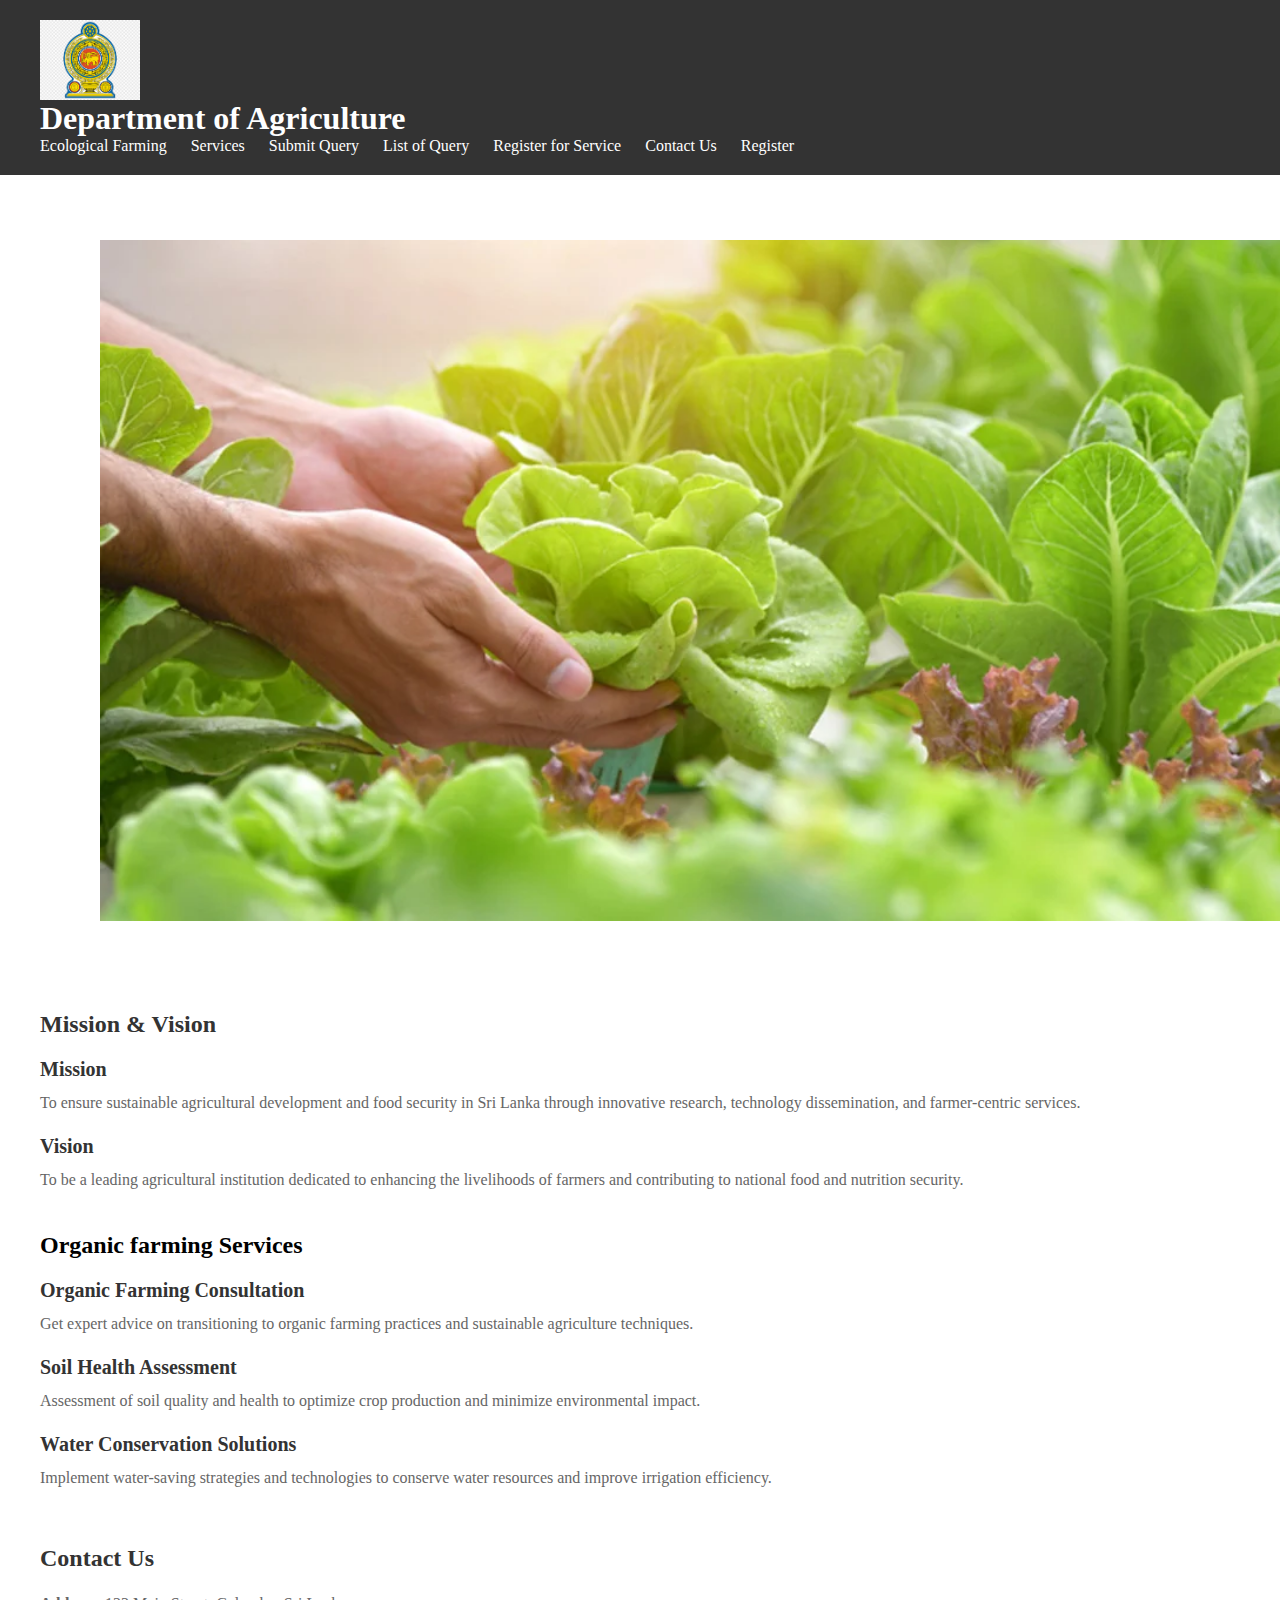
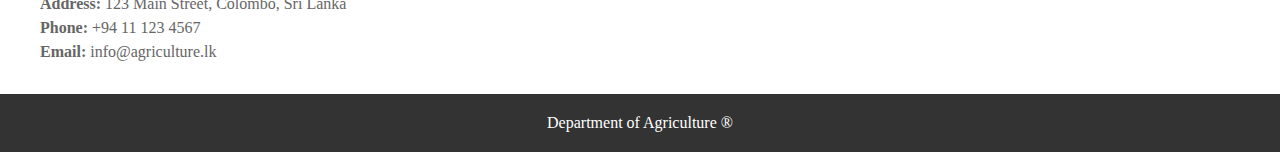
<file: Wab_App_Dev_CSE5009/index.html>
<!DOCTYPE html>
<html lang="en">
<head>
  <meta charset="UTF-8">
  <meta name="viewport" content="width=device-width, initial-scale=1.0">
  <title>Ecological Farming Department of Agriculture</title>
  <link rel="stylesheet" href="assets/css_file/homepage.css">
</head>
<body>
  <header>
    <div class="container">
      <img src="assets/image/hom_page/gov_icon.png" class="logo">
      <div class="header-content">
        <h1>Department of Agriculture</h1>    
        <nav>
          <ul>    
            <li><a href="#ecofarming">Ecological Farming</a></li>      
            <li><a href="#services">Services</a></li>            
            <li><a href="scripts/authCheck.php?submit_query=true">Submit Query</a></li>
            <li><a href="scripts/authCheck.php?list_of_querys=true">List of Query</a></li>
            <li><a href="scripts/authCheck.php?farming_service=true">Register for Service</a></li>            
            <li><a href="#contact">Contact Us</a></li>
            <li><a href="register.html">Register</a></li>
          </ul>
        </nav>
      </div>
    </div>
  </header>
  
  <section id="ecofarming">
    <div class="container">
      <div class="slideshow">
        <img src="assets/image/hom_page/Eco.webp" alt="Eco farming 1" class="homeImage">
        <img src="assets/image/hom_page/Eco4.webp" alt="Eco farming 2" class="homeImage">
        <img src="assets/image/hom_page/Eco2.jpg" alt="Eco farming 4" class="homeImage">
        <img src="assets/image/hom_page/Eco3.jpg" alt="Eco farming 5" class="homeImage">
      </div>
    </div>
  </section>
  <section id="pg01">
    <div class="container">

    </div>
  </section>
 <section id="mission-vision">
  <div class="container">
    <h2>Mission & Vision</h2>
    <div class="mission">
      <h3>Mission</h3>
      <p>To ensure sustainable agricultural development and food security in Sri Lanka through innovative research, technology dissemination, and farmer-centric services.</p>
    </div>
    <div class="vision">
      <h3>Vision</h3>
      <p>To be a leading agricultural institution dedicated to enhancing the livelihoods of farmers and contributing to national food and nutrition security.</p>
    </div>
  </div>
</section>
<section id="services">
  <div class="container">
    <h2>Organic farming Services</h2>
    <div class="service">
      <h3>Organic Farming Consultation</h3>
      <p>Get expert advice on transitioning to organic farming practices and sustainable agriculture techniques.</p>
    </div>
    <div class="service">
      <h3>Soil Health Assessment</h3>
      <p>Assessment of soil quality and health to optimize crop production and minimize environmental impact.</p>
    </div>
    <div class="service">
      <h3>Water Conservation Solutions</h3>
      <p>Implement water-saving strategies and technologies to conserve water resources and improve irrigation efficiency.</p>
    </div>
  </div>
</section>

<section id="contact-us">
 <section id="contact">
 <div class="container">
    <h2>Contact Us</h2>
    <div class="contact-info">
      <p><strong>Address:</strong> 123 Main Street, Colombo, Sri Lanka</p>
      <p><strong>Phone:</strong> +94 11 123 4567</p>
      <p><strong>Email:</strong> info@agriculture.lk</p>
    </div>
  </div>
 </section>
</section>

  
  <footer>
    <div class="container">
    <p>Department of Agriculture <?php echo date("Y") ?>&reg; </p>
    </div>
  </footer>

  <script src="assets/js/home.js"></script>
</body>
</html>
</file>
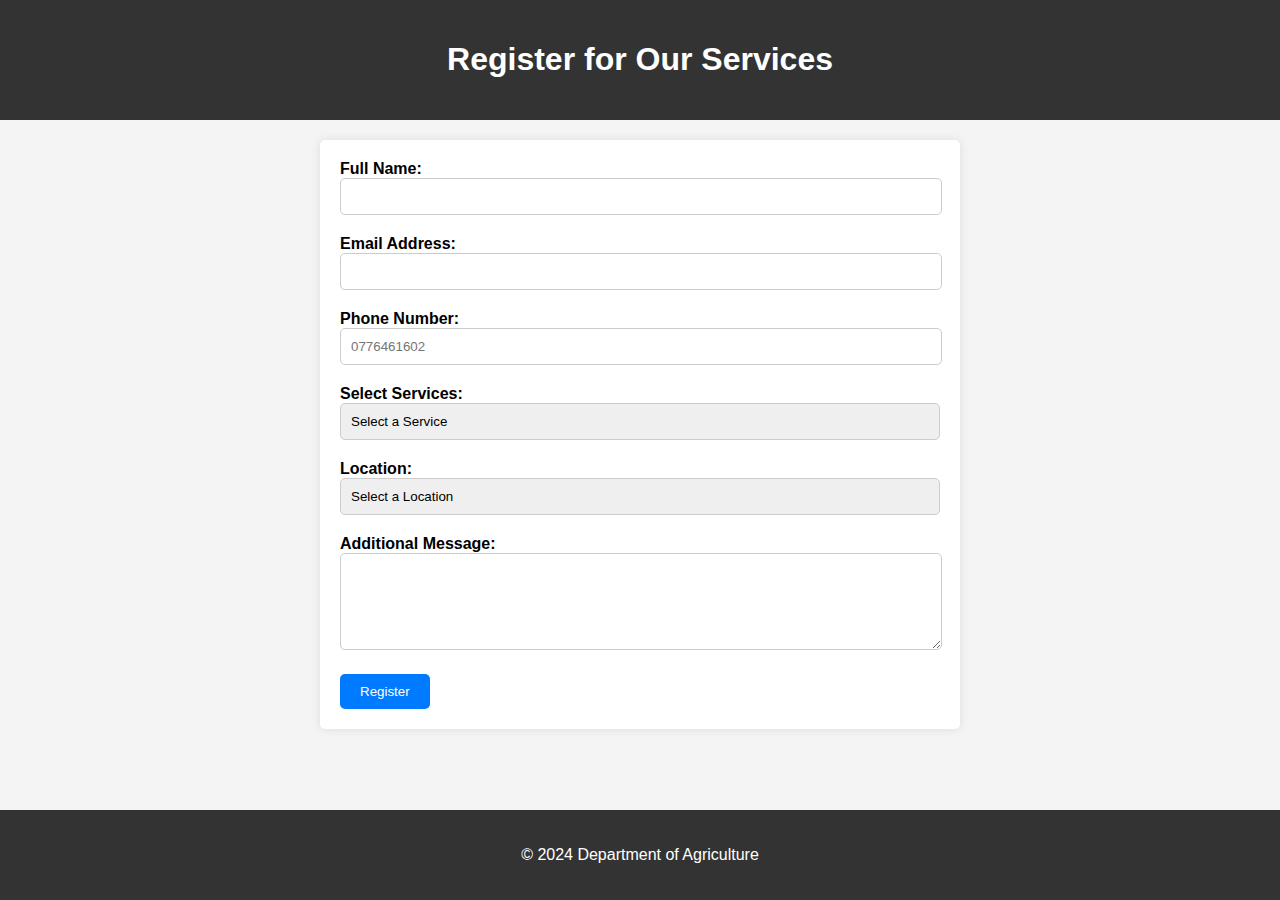
<file: Wab_App_Dev_CSE5009/farming_service.html>
<!DOCTYPE html>
<html lang="en">
<head>
    <meta charset="UTF-8">
    <meta name="viewport" content="width=device-width, initial-scale=1.0">
    <title>Registration Form</title>
    <link rel="stylesheet" href="assets/css_file/service_reg.css">
</head>
<body>
    <header>
        <h1>Register for Our Services</h1>
    </header>
    <main>
        <form id="farming-form">
            <div class="form-group2">
                <label for="name">Full Name:</label>
                <input type="text" id="full-name" name="full-name" required readonly>
            </div>
            <div class="form-group2">
                <label for="email">Email Address:</label>
                <input type="email" id="email" name="email" required readonly>
            </div>
            <div class="form-group2">
                <label for="phone">Phone Number:</label>
                <input type="tel" id="phone" name="phone" maxlength="10" placeholder="0776461602" required readonly>
            </div>
            <div class="form-group">
                <label for="services">Select Services:</label>
                <select id="services" name="services" required>
                    <option value="" disabled selected>Select a Service</option>
                    <option value="consultation">Consultation</option>
                    <option value="training_programs">Training Programs</option>
                    <option value="educational_resources">Educational Resources (Workshops, Manuals, Online Courses)</option>
                    <option value="water_conservation">Water Conservation Solutions</option>
                    <option value="soil_health_assessment">Soil Health Assessment</option>                    
                </select>
            </div>
            <div class="form-group">
                <label for="locations">Location:</label>
                <select id="locations" name="locations" required>
                    <option value="" disabled selected>Select a Location</option>             
                </select>
                <span class="error-message" id="error-location"></span>
            </div>
            
            <div class="form-group2">
                <label for="message">Additional Message:</label>
                <textarea id="message" name="message" rows="5"></textarea>
            </div>
            <button type="submit" id="submit-button">Register</button>
            <section>
                <div id="custom-dialog" class="dialog">
                    <div class="dialog-content">
                      <p id="message-text"></p>
                      <button id="ok-button">Home Page</button>
                    </div>
                  </div>
                  
            </section>
        </form>
    </main>    
    <footer>
        <p>&copy; 2024 Department of Agriculture</p>
    </footer>
    <script src="assets/js/farming_service.js"></script>
</body>
</html>
</file>
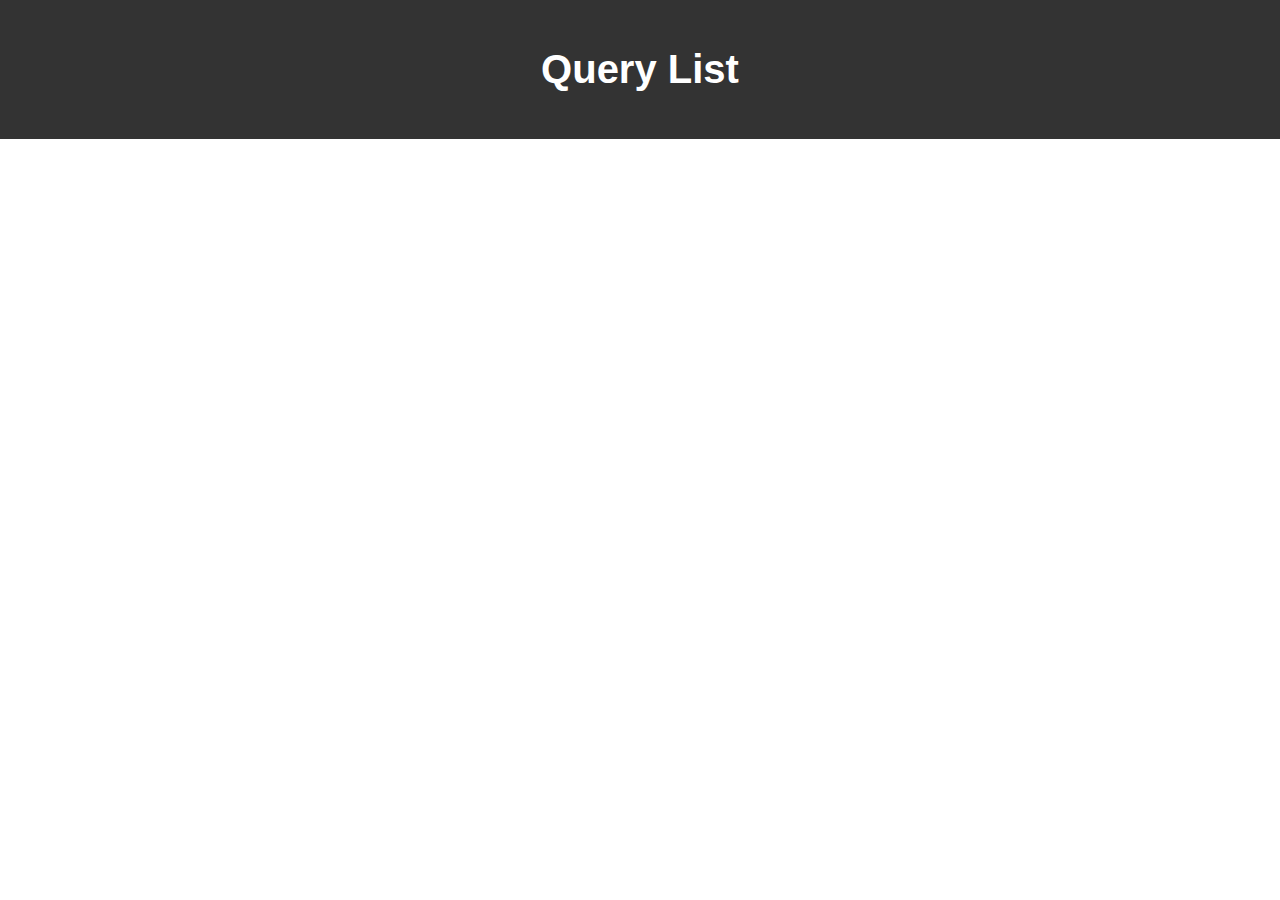
<file: Wab_App_Dev_CSE5009/list_of_querys.html>
<!DOCTYPE html>
<html lang="en">
<head>
    <meta charset="UTF-8">
    <meta name="viewport" content="width=device-width, initial-scale=1.0">
    <title>Query List</title>
    <link rel="stylesheet" href="assets/css_file/view_query.css">
</head>
<body>
    <header>
        <h1 style="font-size: 40px;">Query List</h1>
    </header>
    <div class="container" id="query-container"> 
     </div>
    <script src="assets/js/view_query.js"></script>
</body>
</html>
</file>
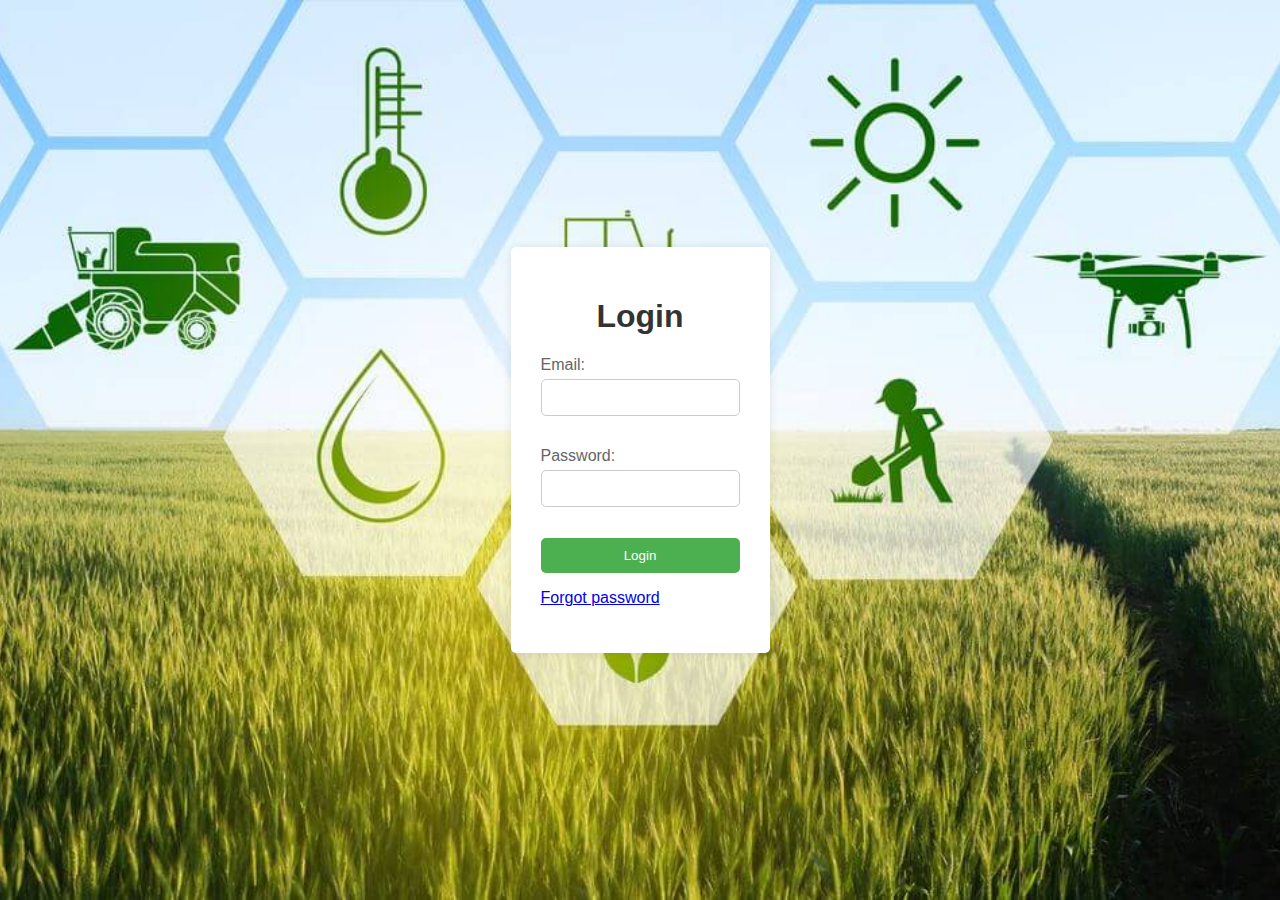
<file: Wab_App_Dev_CSE5009/login.html>
<!DOCTYPE html>
<html lang="en">
<head>
<meta charset="UTF-8">
<meta name="viewport" content="width=device-width, initial-scale=1.0">
<title>Login</title>
<link rel="stylesheet" type="text/css" href="assets/css_file/login_style.css">   
<script>
    function validation() {
        var username = document.getElementById("user").value;
        var password = document.getElementById("pass").value;

        if (username.trim() == "" || password.trim() == "") {
            alert("Please enter both username and password.");
            return false;
        }    
        return true; 
    }
</script>
<style>

</style>
</head>
<body>
    <div id="frm">  
        <h1>Login</h1>  
        <form name="f1" action="scripts/login.php" onsubmit="return validation()" method="POST" class="container">  
            <p>  
                <label for="user">Email:</label>  
                <input type="text" id="email_address" name="email_address" required />  
            </p>  
            <p>  
                <label for="pass">Password:</label>  
                <input type="password" id="pass" name="pass" required />  
            </p>  
            <p>     
                <input type="submit" id="btn" value="Login" />  
            </p>  
            <p><a href="#">Forgot password</a></p>

        </form>  
    </div>
</body>
</html>
</file>
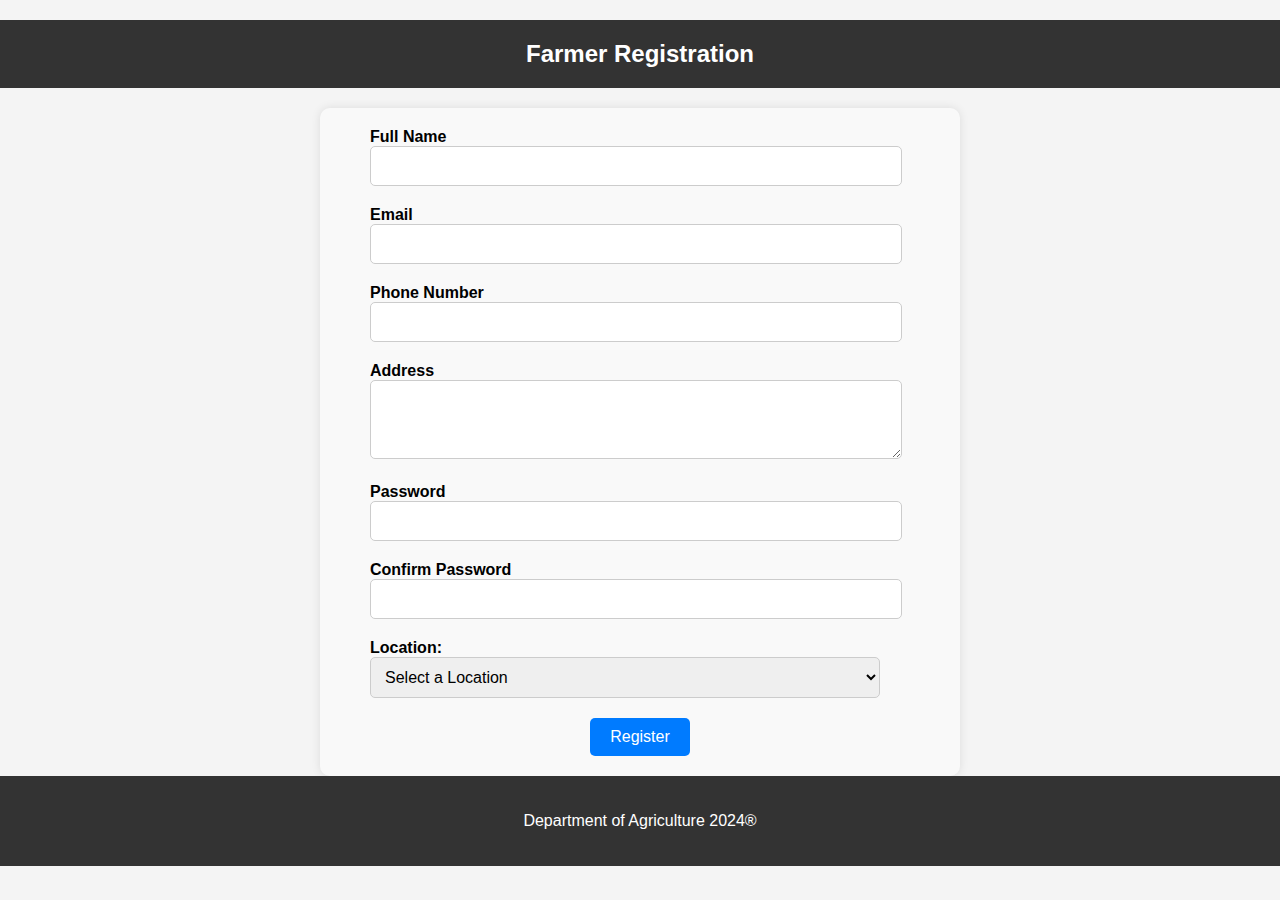
<file: Wab_App_Dev_CSE5009/register.html>
<!DOCTYPE html>
<html lang="en">
<head>
  <meta charset="UTF-8">
  <meta name="viewport" content="width=device-width, initial-scale=1.0">
  <title>Farmer Registration</title>
  <link rel="stylesheet" href="assets/css_file/registration.css">
</head>
<body>
<header>
  <h2>Farmer Registration</h2>
</header>
<section id="registration">
  <div class="container">
    <div class="form-wrapper">
      <form id="registration-form">
        <div class="form-group">
          <label for="full-name">Full Name</label>
          <input type="text" id="full-name" name="full-name" required>
          <span class="error-message" id="error-full-name"></span>
        </div>
        <div class="form-group">
          <label for="email">Email</label>
          <input type="email" id="email" name="email" required>
          <span class="error-message" id="error-email"></span>
        </div>
        <div class="form-group">
          <label for="phone">Phone Number</label>
          <input type="tel" id="phone" name="phone" required>
          <span class="error-message" id="error-phone"></span>
        </div>
        <div class="form-group">
          <label for="address">Address</label>
          <textarea id="address" name="address" rows="3" required></textarea>
          <span class="error-message" id="error-address"></span>
        </div>
        <div class="form-group">
          <label for="password">Password</label>
          <input type="password" id="password" name="password" required>
          <span class="error-message" id="error-password"></span>
        </div>
        <div class="form-group">
          <label for="confirm-password">Confirm Password</label>
          <input type="password" id="confirm-password" name="confirm-password" required>
          <span class="error-message" id="error-confirm-password"></span>
        </div>
        <div class="form-group">
          <label for="locations">Location:</label>
          <select id="locations" name="locations" required>
              <option value="" disabled selected>Select a Location</option>             
          </select>
          <span class="error-message" id="error-location"></span>
      </div>
        <button type="submit" id="submit-button">Register</button>
      </form>
    </div>
  </div>
</section>

<section>
  <div id="error-modal" class="modal">
    <div class="modal-content">    
      <img alt="Confirmation Image" id="notification-icon" class="imgfile">
      <p id="error-modal-content"></p>
      <span class="close" id="close-button">&times;</span>
    </div>
  </div>
</section>

<footer>
  <div class="footers">
    <p>Department of Agriculture 2024&reg; </p>
  </div>
</footer>
<script src="assets/js/registration.js"></script>
</body>
</html>
</file>
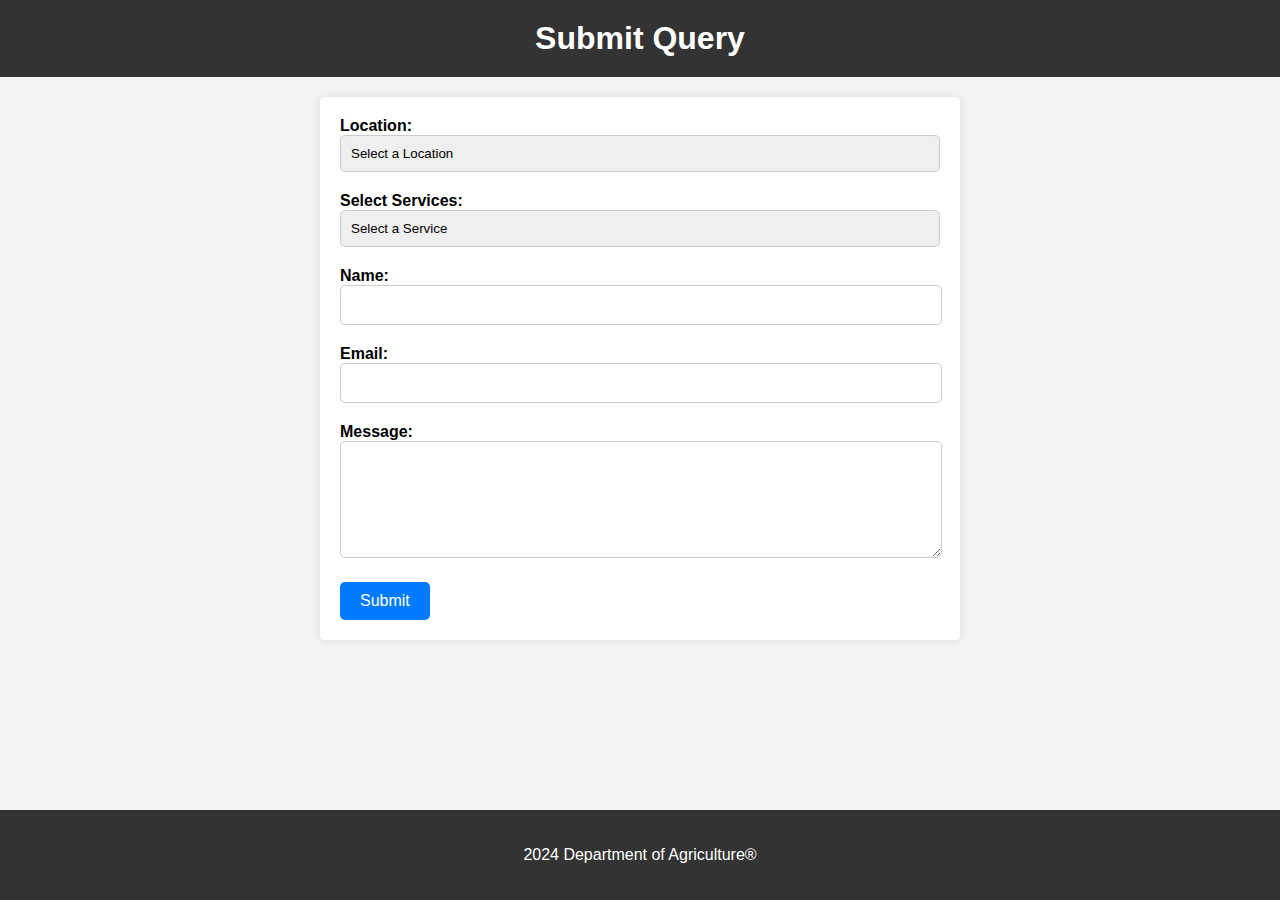
<file: Wab_App_Dev_CSE5009/submit_query.html>
<!DOCTYPE html>
<html lang="en">
<head>
    <meta charset="UTF-8">
    <meta name="viewport" content="width=device-width, initial-scale=1.0">
    <title>Submit Query</title>
    <link rel="stylesheet" href="assets/css_file/submit_query.css">
    <link rel="stylesheet" href="assets/css_file/service_reg.css">

</head>
<body>
    <header>
        <h1>Submit Query</h1>
    </header>
    <main>        
        <form id="query-form" action="scripts/authCheck.php" method="post">
            <div class="form-group">
                <label for="locations">Location:</label>
                <select id="locations" name="locations" required>
                    <option value="" disabled selected>Select a Location</option>             
                </select>
                <span class="error-message" id="error-location"></span>
            </div>
            <div class="form-group">
                <label for="services">Select Services:</label>
                <select id="services" name="services" required>
                    <option value="" disabled selected>Select a Service</option>                   
                </select>
            </div>       
            <div class="form-group2">
                <label for="name">Name:</label>
                <input type="text" id="name" name="name" required readonly>
            </div>
            <div class="form-group2">
                <label for="email">Email:</label>
                <input type="email" id="email" name="email" required readonly>
            </div>
           
            <div class="form-group2">
                <label for="message">Message:</label>
                <textarea id="message" name="message" rows="5" required></textarea>
            </div>         
            <button type="submit" id="submit" name="submit">Submit</button>
            <section>
                <div id="custom-dialog" class="dialog">
                    <div class="dialog-content">
                      <p id="message-text"></p>
                      <button id="ok-button">Home Page</button>
                    </div>
                  </div>
                  
            </section>
        </form>    
    </main>
    <footer class='footers'>
        <p>2024 Department of Agriculture&reg;</p>
    </footer>
        <script src="assets/js/submit_query.js"></script>
</body>
</html>
</file>
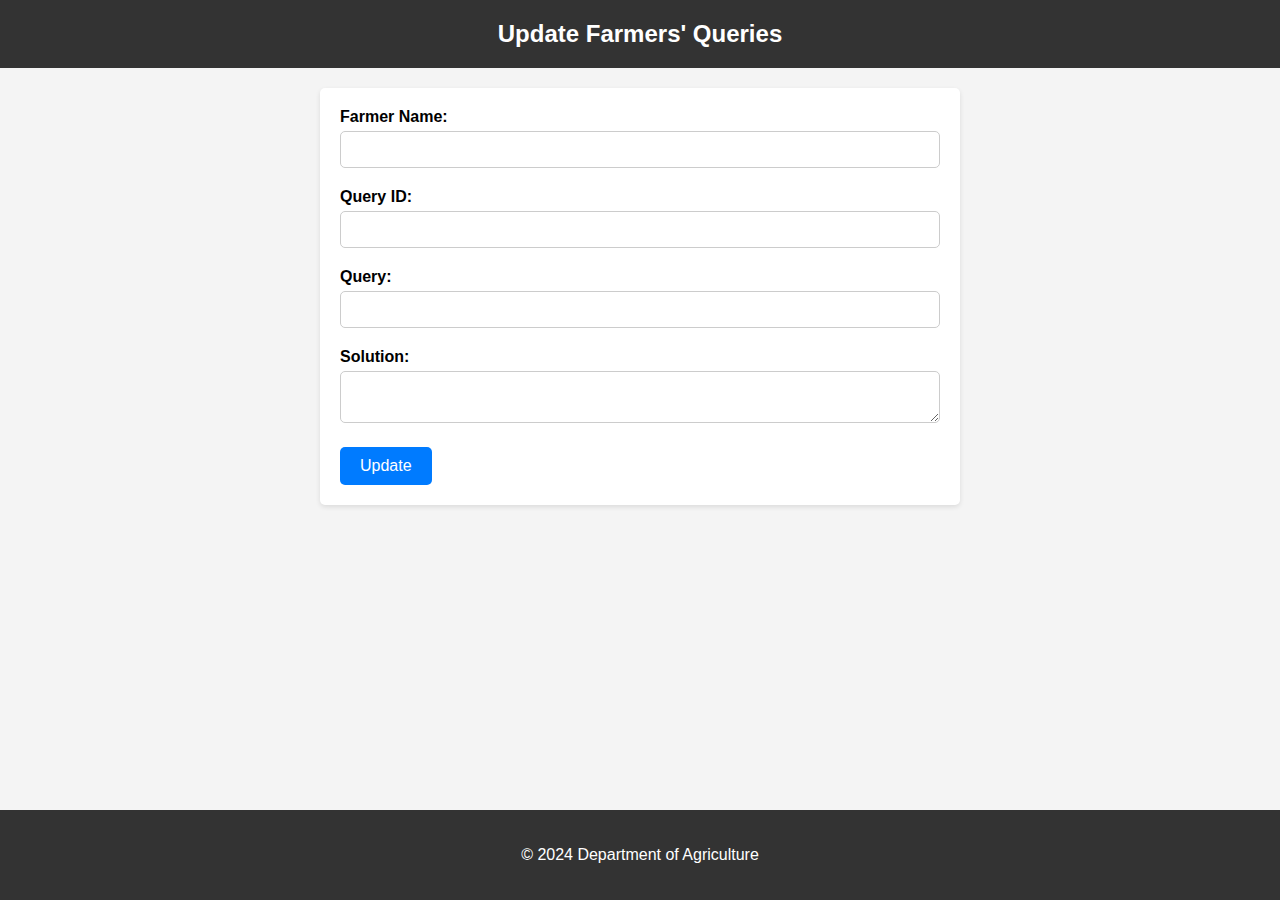
<file: Wab_App_Dev_CSE5009/update_officer_data.html>
<!DOCTYPE html>
<html lang="en">
<head>
    <meta charset="UTF-8">
    <meta name="viewport" content="width=device-width, initial-scale=1.0">
    <title>Update Farmers' Queries</title>
    <link rel="stylesheet" href="assets/css_file/update_query.css">
</head>
<body>
    <header>
        <h1>Update Farmers' Queries</h1>
    </header>
    <main>
        <form id="update-query-form">
            <div class="form-group">
                <label for="farmer-name">Farmer Name:</label>
                <input type="text" id="farmer-name" name="farmer-name" required readonly>
            </div>
            <div class="form-group">
                <label for="query-id">Query ID:</label>
                <input type="text" id="query-id" name="query-id" required readonly>
            </div>
            <div class="form-group">
                <label for="quest">Query:</label>
                <input type="text" id="quest" name="quest" required readonly>
            </div>
            <div class="form-group">
                <label for="solution">Solution:</label>
                <textarea id="solution" name="solution" required></textarea>
            </div>
            <button type="submit" id="submit">Update</button>
           
        </form>
        <section>
            <div id="custom-dialog" class="dialog">
                <div class="dialog-content">
                  <p id="message-text"></p>
                  <button id="ok-button">go back</button>
                </div>
              </div>
              
        </section>
    </main>
    <footer>
        <p>&copy; 2024 Department of Agriculture</p>
    </footer>
    <script src="assets/js/update_query.js"></script>
</body>
</html>
</file>
<file: Wab_App_Dev_CSE5009/assets/css_file/homepage.css>
body, h1, h2, p, ul, li {
    margin: 0;
    padding: 0;
  }
  
  .container {
    max-width: 1200px;
    margin: 0 auto;
    padding: 0 20px;
  }
  
  header {
    background-color: #333;
    color: #fff;
    padding: 20px 0;
  }
  
  header h1 {
    margin: 0;
  }
  
  nav ul {
    list-style: none;
  }
  
  nav ul li {
    display: inline;
    margin-right: 20px;
  }
  
  nav ul li a {
    color: #fff;
    text-decoration: none;
  }
  
  section {
    padding: 5px 0;
  }
  
  footer {
    background-color: #333;
    color: #fff;
    padding: 20px 0;
    text-align: center;
  }
.logo {
    width: 100px; 
    height: auto; 
    display: block; 
    margin: 0; 
  }
  .homeImage {
    width: 100%;
    height: auto;
    padding: 60px;
    display: none; 
  }
  
  .fade-in {
    animation: fadeIn 1s ease-in-out forwards;
  }
  
  @keyframes fadeIn {
    0% { opacity: 0; }
    100% { opacity: 1; }
  }
#mission-vision .container {
  
  margin: 0 auto;
  padding: 10px;
}

#mission-vision h2 {
  font-size: 24px;
  color: #333;
  margin-bottom: 20px;
}

.mission, .vision {
  margin-bottom: 20px;
}

.mission h3, .vision h3 {
  font-size: 20px;
  color: #333;
  margin-bottom: 10px;
}

.mission p, .vision p {
  font-size: 16px;
  line-height: 1.5;
  color: #666;
}

#contact-us .container {

  margin: 0 auto;
  padding: 20px;
}

#contact-us h2 {
  font-size: 24px;
  color: #333;
  margin-bottom: 20px;
}

.contact-info p {
  font-size: 16px;
  line-height: 1.5;
  color: #666;
}
#eco-services .container {
  max-width: 800px;
  margin: 0 auto;
  padding: 20px;
}

#eco-services h2 {
  font-size: 24px;
  color: #333;
  margin-bottom: 20px;
}

.service {
  margin-bottom: 20px;
}

.service h3 {
  font-size: 20px;
  color: #333;
  margin-bottom: 10px;
}

.service p {
  font-size: 16px;
  line-height: 1.5;
  color: #666;
}
</file>
<file: Wab_App_Dev_CSE5009/assets/css_file/service_reg.css>
body {
    font-family: Arial, sans-serif;
    margin: 0;
    padding: 0;
    background-color: #f4f4f4;
}

header {
    background-color: #333;
    color: #fff;
    padding: 20px 0;
    text-align: center;
}

main {
    max-width: 600px;
    margin: 20px auto;
    padding: 20px;
    background-color: #fff;
    border-radius: 5px;
    box-shadow: 0 0 10px rgba(0, 0, 0, 0.1);
}

.form-group {
    margin-bottom: 20px;
   
}
.form-group2 {
    margin-right: 20px;
     margin-bottom: 20px;
}
label {
    display: block;
    font-weight: bold;
}

input[type="text"],
input[type="email"],
input[type="tel"],
select,
textarea {
    width: 100%;
    padding: 10px;
    border: 1px solid #ccc;
    border-radius: 5px;
}

select {
    appearance: none;
    padding-right: 25px;
    background-repeat: no-repeat;
    background-position: right 10px center;
}

textarea {
    resize: vertical;
}

button[type="submit"] {
    background-color: #007bff;
    color: white;
    padding: 10px 20px;
    border: none;
    border-radius: 5px;
    cursor: pointer;
}

button[type="submit"]:hover {
    background-color: #0056b3;
}

footer {
    background-color: #333;
    color: #fff;
    padding: 20px 0;
    text-align: center;
    position: fixed;
    bottom: 0;
    width: 100%;
}
.dialog {
    display: none;
    position: fixed;
    top: 50%;
    left: 50%;
    transform: translate(-50%, -50%);
    background-color: white;
    padding: 20px;
    border: 1px solid #ccc;
    border-radius: 5px;
  }
  
  .dialog-content {
    text-align: center;
  }
  
  #ok-button {
    margin-top: 10px;
    padding: 8px 16px;
    background-color: #007bff;
    color: white;
    border: none;
    border-radius: 5px;
    cursor: pointer;
  }
</file>
<file: Wab_App_Dev_CSE5009/assets/css_file/view_query.css>
body {
    font-family: 'Segoe UI', Tahoma, Geneva, Verdana, sans-serif;
    margin: 0;
    padding: 0;
}

.min-cont{
    align-items: last baseline;
  
    height: auto;
    background-color: #fff;
    border: #fff;
}
header {
    background-color: #333;
    color: #fff;
    padding: 20px 0;
    text-align: center;
}

.container {
    margin: 10px;
    background-color: #82cfc5;
    text-align: left;
}
.h1-center{
    text-align: center;
   
}
.query-row {
    border: 1px solid #e0e0e0;
    border-radius: 5px;
    padding: 20px;
    margin-bottom: 20px;
    box-shadow: 0 0 10px rgba(0, 0, 0, 0.1);
    transition: transform 0.3s ease-in-out;
}

.query-row:hover {
    transform: translateY(-5px);
    box-shadow: 0 5px 15px rgba(0, 0, 0, 0.2);
}

.query-row div {
    margin-bottom: 5px;
}

.query-row div strong {
    font-weight: bold;
    margin-right: 5px;
}

.query-row button {
    background-color: #007bff;
    color: #fff;
    border: none;
    border-radius: 3px;
    padding: 8px 12px;
    cursor: pointer;
    transition: background-color 0.3s ease-in-out;
}
.right-text{
    text-align: right;
}
.query-row button:hover {
    background-color: #0056b3;
}
.button-container {
    display: flex;
    justify-content: center;
}

.button-container button {    
    margin: 5px;
}
.button-container .edit-btn{
    background-color: rgb(127, 140, 255);
}
.button-container .delete-btn{
    background-color: rgb(218, 28, 54);
}
.button-container .view-btn{
    background-color: rgb(218, 215, 28);
}
.query-style{   
    background-color: rgb(134, 159, 228);
    padding: 5px;
    padding-left: 20px;
}
body {
    font-family: 'Segoe UI', Tahoma, Geneva, Verdana, sans-serif;
    margin: 0;
    padding: 0;
}

.container {
    display: grid;
    grid-template-columns: repeat(2, 1fr);
    grid-gap: 20px;

.min-cont {
    background-color: #fff;
    border: 1px solid #e0e0e0;
    border-radius: 5px;
    padding: 20px;
}
.query-buttons {
    background-color: #007bff;
    border: 1px solid #007bff;
    border-radius: 5px;
    padding: 20px;
    color: #fff;
    text-align: center;
}

.query-buttons button {
    background-color: #fff;
    color: #007bff;
    border: 1px solid #007bff;
    border-radius: 3px;
    padding: 8px 12px;
    cursor: pointer;
    transition: background-color 0.3s ease-in-out, color 0.3s ease-in-out;
    margin-top: 10px;
}
.query-buttons button:hover {
    background-color: #0056b3;
    color: #fff;
}
}
.answer-style{   
    background-color: rgb(134, 228, 154);
    padding: 5px;
    padding-left: 20px;
}
</file>
<file: Wab_App_Dev_CSE5009/assets/css_file/login_style.css>
body {
    font-family: Arial, sans-serif;
    background-color: #f4f4f4;
    margin: 0;
    padding: 0;
    display: flex;
    justify-content: center;
    align-items: center;
    height: 100vh;   
        background-image: url('../image/login_bg/bg_login.jpeg'); 
        background-size: cover;
        background-position: center;
        font-family: Arial, sans-serif;
        margin: 0;
        padding: 0;
    }


.container{
background-color: white;
}
#frm {
    background-color: #fff;
    padding: 30px;
    border-radius: 5px;
    box-shadow: 0px 0px 10px 0px rgba(0,0,0,0.1);
}
h1 {
    text-align: center;
    color: #333;
}
label {
    display: block;
    margin-bottom: 5px;
    color: #666;
}
input[type="text"],
input[type="password"] {
    width: 100%;
    padding: 10px;
    margin-bottom: 15px;
    border: 1px solid #ccc;
    border-radius: 5px;
    box-sizing: border-box;
}
input[type="submit"] {
    width: 100%;
    padding: 10px;
    border: none;
    border-radius: 5px;
    background-color: #4caf50;
    color: #fff;
    cursor: pointer;
    transition: background-color 0.3s;
}
input[type="submit"]:hover {
    background-color: #45a049;
}
homeBodyBg{
      background-image: url('background-image.jpg'); 
        background-size: cover;
        background-position: center;
        font-family: Arial, sans-serif;
        margin: 0;
        padding: 0;
}
</file>
<file: Wab_App_Dev_CSE5009/assets/css_file/registration.css>
body {
  font-family: Arial, sans-serif;
  background-color: #f4f4f4;
  background-size: cover;
  background-position: center;
  margin: 0;
  padding: 0;
}

.container {
  max-width: 600px;
  margin: 0 auto;
  padding: 20px;
  background-color: rgba(255, 255, 255, 0.442);
  border-radius: 10px;
  box-shadow: 0 0 10px rgba(0, 0, 0, 0.1);
}

h2 {
  background-color: #333;
  color: #fff;
  padding: 20px 0;
  text-align: center;
}

.form-group {
  margin-bottom: 20px;
  margin-right: 10%;
  margin-left: 5%;
}

label {
  font-weight: bold;
}

input[type="text"],
input[type="email"],
input[type="tel"],
input[type="password"],
textarea {
  width: 100%;
  padding: 10px;
  font-size: 16px;
  border: 1px solid #ccc;
  border-radius: 5px;
}

textarea {
  resize: vertical;
}

.error-message {
  color: #d9534f;
  font-size: 14px;
}

button {
  padding: 10px 20px;
  font-size: 16px;
  color: #fff;
  background-color: #007bff;
  border: none;
  border-radius: 5px;
  cursor: pointer;
  display: block;
  margin: 0 auto;
}

button:hover {
  background-color: #0056b3;
}
.modal {
  display: none;
  position: fixed;
  z-index: 1;
  left: 0;
  top: 0;
  width: 100%;
  height: 100%;
  overflow: auto;
  background-color: rgba(0, 0, 0, 0.5);
}

.modal-content {
  background-color: #fefefe;
  margin: 15% auto;
  padding: 20px;
  border: 1px solid #888;
  width: 80%;
  max-width: 400px;
}

.close {
  color: #aaa;
  float: right;
  font-size: 28px;
  font-weight: bold;
}

.close:hover,
.close:focus {
  color: black;
  text-decoration: none;
  cursor: pointer;
}
.footers{
  background-color: #333;
  color: #fff;
  padding: 20px 0;
  text-align: center;
}
.modal-content {
  display: flex;
  align-items: center; 
}

.imgfile {
  margin-right: 10px;
  width: 30px;
}
select {
  width: 100%;
  padding: 10px;
  font-size: 16px;
  border: 1px solid #ccc;
  border-radius: 5px;
}
</file>
<file: Wab_App_Dev_CSE5009/assets/css_file/submit_query.css>
body {
    font-family: Arial, sans-serif;
    margin: 0;
    padding: 0;
}

header h1 {
    margin: 0;
}

main {
    padding: 20px;
}

form {
    max-width: 600px;
    margin: 0 auto;
}


label {
    font-weight: bold;
}

input[type="text"],
input[type="email"],
textarea {
    width: 100%;
    padding: 10px;
    font-size: 16px;
    border: 1px solid #ccc;
    border-radius: 5px;
}

textarea {
    resize: vertical;
}

button {
    padding: 10px 20px;
    font-size: 16px;
    color: #fff;
    background-color: #007bff;
    border: none;
    border-radius: 5px;
    cursor: pointer;
}

button:hover {
    background-color: #0056b3;
}

.modal {
    display: none;
    position: fixed;
    z-index: 1;
    left: 0;
    top: 0;
    width: 100%;
    height: 100%;
    overflow: auto;
    background-color: rgba(0, 0, 0, 0.5);
}

.modal-content {
    background-color: #fefefe;
    margin: 15% auto;
    padding: 20px;
    border: 1px solid #888;
    width: 80%;
    max-width: 400px;
}

.close {
    color: #aaa;
    float: right;
    font-size: 28px;
    font-weight: bold;
}

.close:hover,
.close:focus {
    color: black;
    text-decoration: none;
    cursor: pointer;
}

.footers {
    background-color: #333;
    color: #fff;
    padding: 20px 0;
    text-align: center;
}
</file>
<file: Wab_App_Dev_CSE5009/assets/css_file/update_query.css>
body {
    font-family: Arial, sans-serif;
    margin: 0;
    padding: 0;
    background-color: #f4f4f4;
}

header {
    background-color: #333;
    color: #fff;
    padding: 20px 0;
    text-align: center;
}

h1 {
    margin: 0;
    font-size: 24px;
}

main {
    padding: 20px;
}

form {
    max-width: 600px;
    margin: 0 auto;
    background-color: #fff;
    padding: 20px;
    border-radius: 5px;
    box-shadow: 0 2px 5px rgba(0, 0, 0, 0.1);
}

.form-group {
    margin-bottom: 20px;
}

label {
    display: block;
    margin-bottom: 5px;
    font-weight: bold;
}

input[type="text"],
textarea {
    width: 100%;
    padding: 10px;
    border: 1px solid #ccc;
    border-radius: 5px;
    box-sizing: border-box;
}

button[type="submit"] {
    background-color: #007bff;
    color: #fff;
    padding: 10px 20px;
    border: none;
    border-radius: 5px;
    cursor: pointer;
    font-size: 16px;
}

button[type="submit"]:hover {
    background-color: #0056b3;
}

footer {
    background-color: #333;
    color: #fff;
    padding: 20px 0;
    text-align: center;
    position: fixed;
    bottom: 0;
    width: 100%;
}
.dialog {
    display: none; 
    position: fixed;
    z-index: 1;
    left: 0;
    top: 0;
    width: 100%;
    height: 100%;
    overflow: auto;
    background-color: rgba(0, 0, 0, 0.4); 
  }
  
  .dialog-content {
    background-color: #fefefe;
    margin: 15% auto;
    padding: 20px;
    border: 1px solid #888;
    width: 20%;
    text-align: center;
  }
  
  .dialog-content button {
    background-color: #4CAF50;
    color: white;
    padding: 10px 18px;
    margin: 8px 0;
    border: none;
    cursor: pointer;
    border-radius: 5px;
  }
  
  .dialog-content button:hover {
    background-color: #45a049;
  }
</file>
